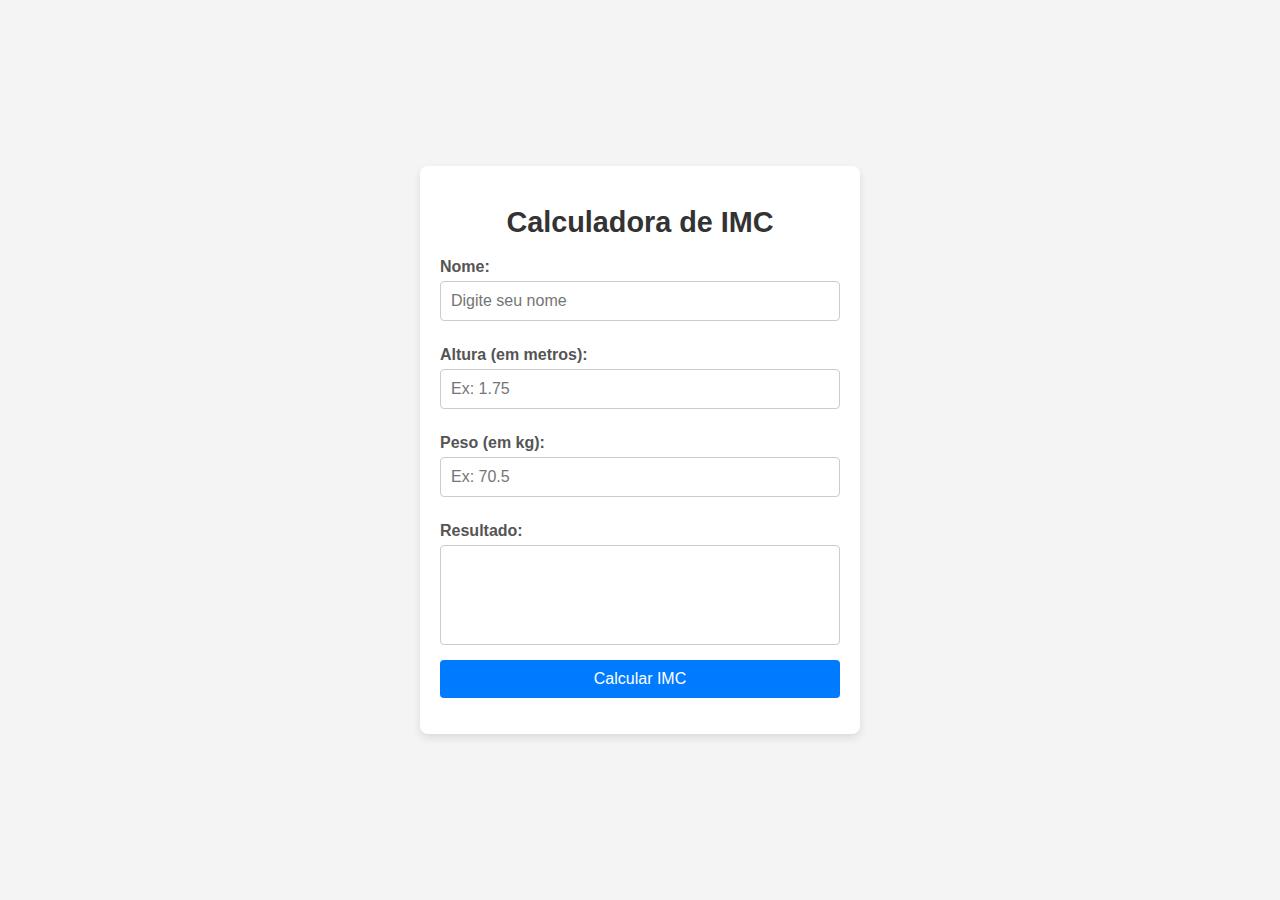
<file: 01-imc/index.html>
<html lang="pt-br">

<head>
  <meta charset="UTF-8">
  <meta name="viewport" content="width=device-width, initial-scale=1.0">
  <title>Calculadora de IMC</title>
  <link rel="stylesheet" href="style.css">
</head>

<body>
  <div class="container">
    <h1>Calculadora de IMC</h1>
    <form id="imcForm">
      <label for="name">Nome:</label>
      <input type="text" id="name" name="name" placeholder="Digite seu nome" required>

      <label for="height">Altura (em metros):</label>
      <input type="number" id="height" name="height" placeholder="Ex: 1.75" required>

      <label for="weight">Peso (em kg):</label>
      <input type="number" id="weight" name="weight" placeholder="Ex: 70.5" required>

      <label for="output">Resultado:</label>
      <textarea id="output" name="output" readonly></textarea>

      <button type="submit" id="calculate">Calcular IMC</button>
    </form>
  </div>

  <script src="main.js"></script>
</body>

</html>
</file>
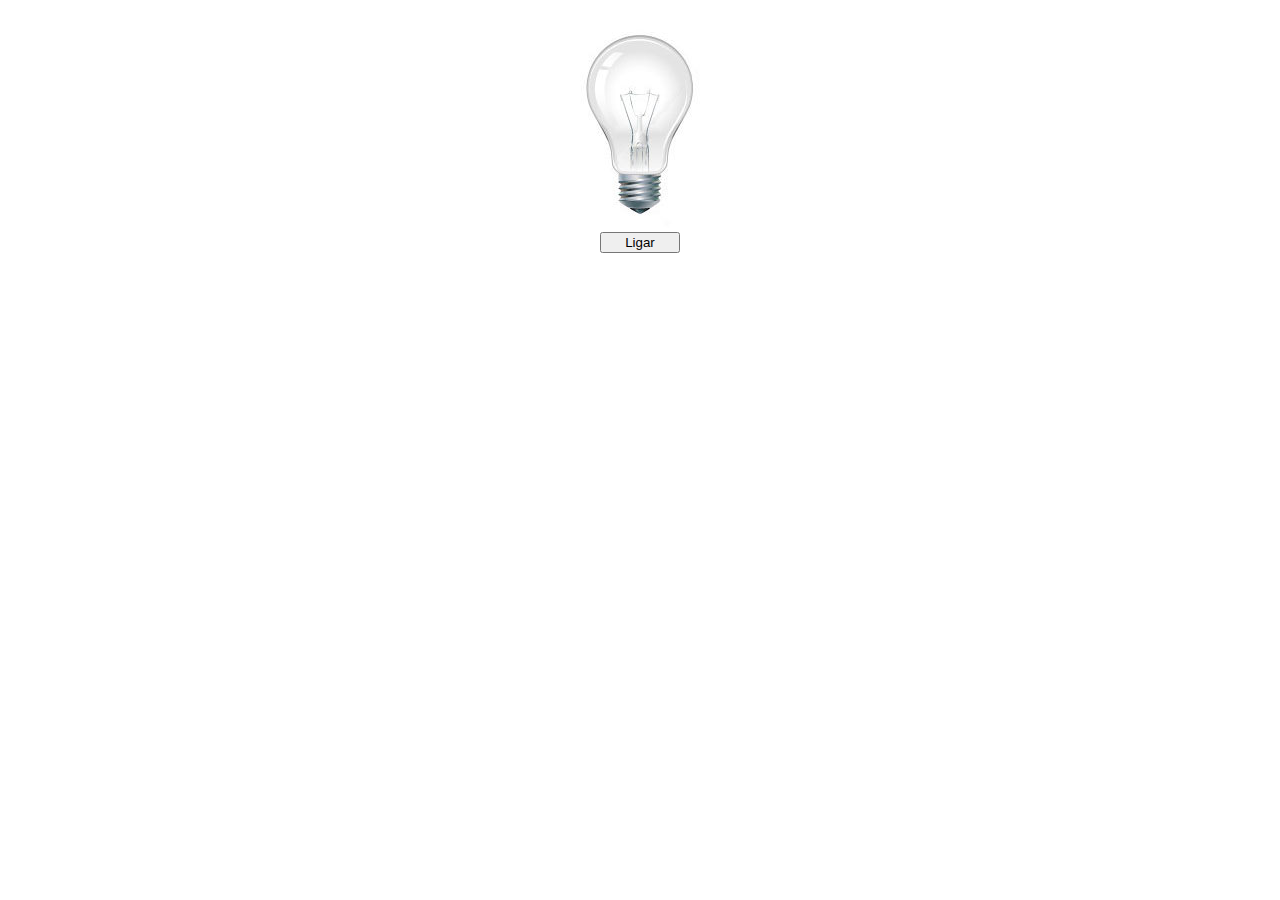
<file: 02-lampada/index.html>
<!DOCTYPE html>
<html lang="pt-br">

<head>
  <meta charset="UTF-8">
  <meta name="viewport" content="width=device-width, initial-scale=1.0">
  <link rel="stylesheet" href="style.css">
  <title>Lâmpada</title>
</head>

<body>
  <main>
    <div>
      <img src="./img/desligada.jpg" alt="Lâmpada" id='lampada'>
    </div>
    <div>
      <button id='ligar'>Ligar</button>
    </div>
    <div class="test">
      <span id="erroMensagem">A lâmpada quebrou! Não é possível ligar ou desligar mais.
      </span>
      <!--  <button id="restaurar" onclick="restaurarLampada()">restaurar</button> -->
    </div>
  </main>
  <script src="./main.js"></script>
</body>

</html>
</file>
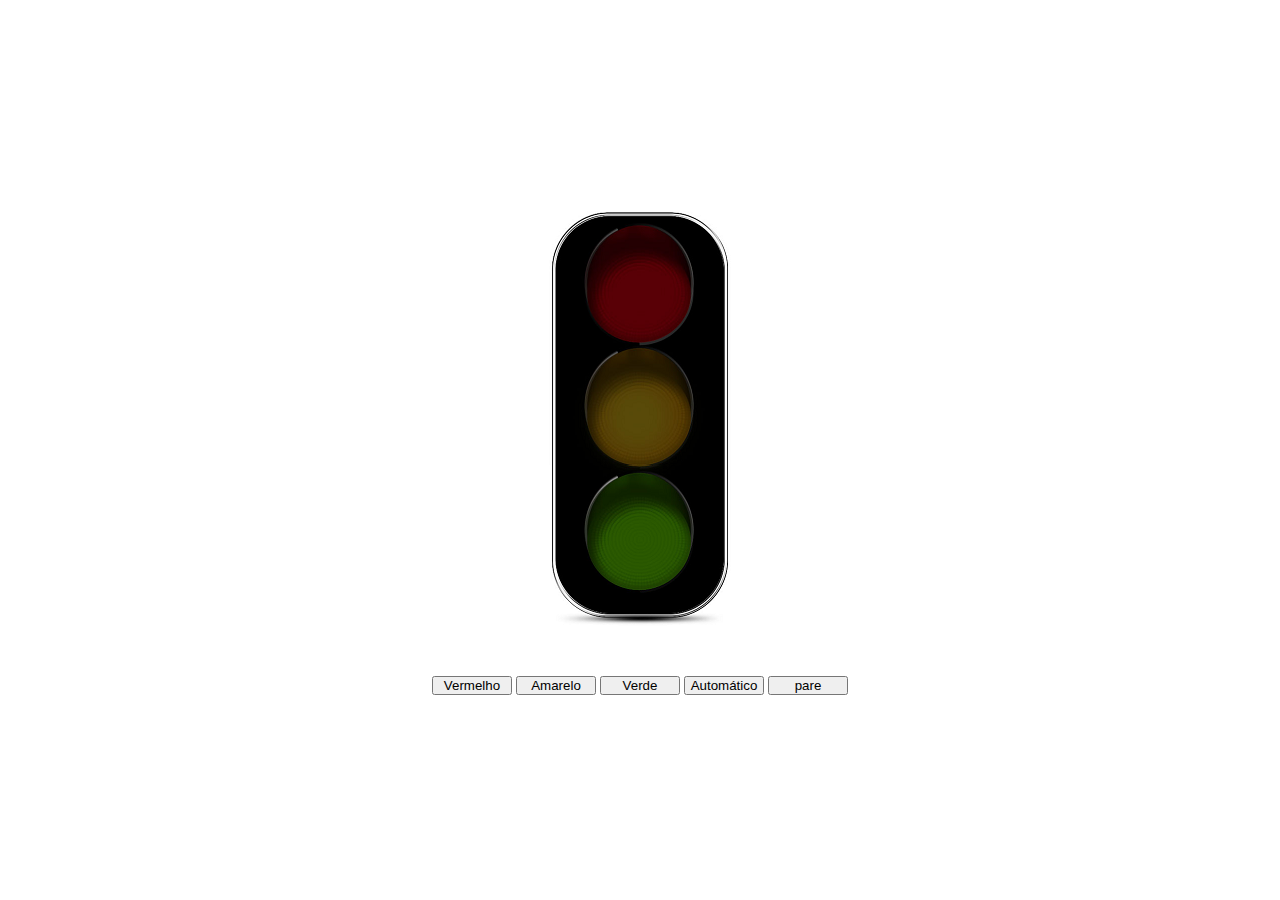
<file: 03-semaforo/index.html>
<!DOCTYPE html>
<html lang="pt-br">

<head>
    <meta charset="UTF-8">
    <meta name="viewport" content="width=device-width, initial-scale=1.0">
    <title>Semáforo</title>
    <link rel="stylesheet" href="style.css">
</head>

<body>
    <main>
        <div>
            <img src="./img/desligado.png" id='img'>
        </div>
        <div id='buttons'>
            <button id='vermelho' class="button">Vermelho</button>
            <button id='amarelo' class="button">Amarelo</button>
            <button id='verde' class="button">Verde</button>
            <button id='automatico' class="button">Automático</button>
            <button id='pare' class="button">pare</button>
        </div>
    </main>

    <script src="./main.js"></script>
</body>

</html>
</file>
<file: 01-imc/style.css>
body {
  font-family: Arial, sans-serif;
  margin: 0;
  padding: 0;
  display: flex;
  justify-content: center;
  align-items: center;
  height: 100vh;
  background-color: #f4f4f4;
}

.container {
  background-color: #fff;
  border-radius: 8px;
  box-shadow: 0 4px 8px rgba(0, 0, 0, 0.1);
  padding: 20px;
  width: 90%;
  max-width: 400px;
}

h1 {
  text-align: center;
  font-size: 1.8rem;
  color: #333;
}

label {
  display: block;
  margin: 10px 0 5px;
  font-weight: bold;
  color: #555;
}

input,
textarea {
  width: 100%;
  padding: 10px;
  margin-bottom: 15px;
  border: 1px solid #ccc;
  border-radius: 4px;
  font-size: 1rem;
}

textarea {
  resize: none;
  height: 100px;
}

button {
  width: 100%;
  padding: 10px;
  background-color: #007BFF;
  color: #fff;
  border: none;
  border-radius: 4px;
  font-size: 1rem;
  cursor: pointer;
  transition: background-color 0.3s;
}

button:hover {
  background-color: #0056b3;
}
</file>
<file: 02-lampada/style.css>
main {
  display: flex;
  flex-direction: column;
  align-items: center;
}

button {
  width: 80px;
}

.test {
  display: flex;
  flex-direction: column;
  align-items: center;
}

#erroMensagem,
#restaurar {
  display: none;
  color: red;
  margin-top: 10px;
}
</file>
<file: 03-semaforo/style.css>
*{
    margin: 0;
    padding: 0;
    box-sizing: border-box;
}

main {
    display: flex;
    height: 100vh;
    flex-direction: column;
    align-items: center;
    justify-content: center;
    gap: 5vh;
}
.button {
    width: 80px;
}
</file>
